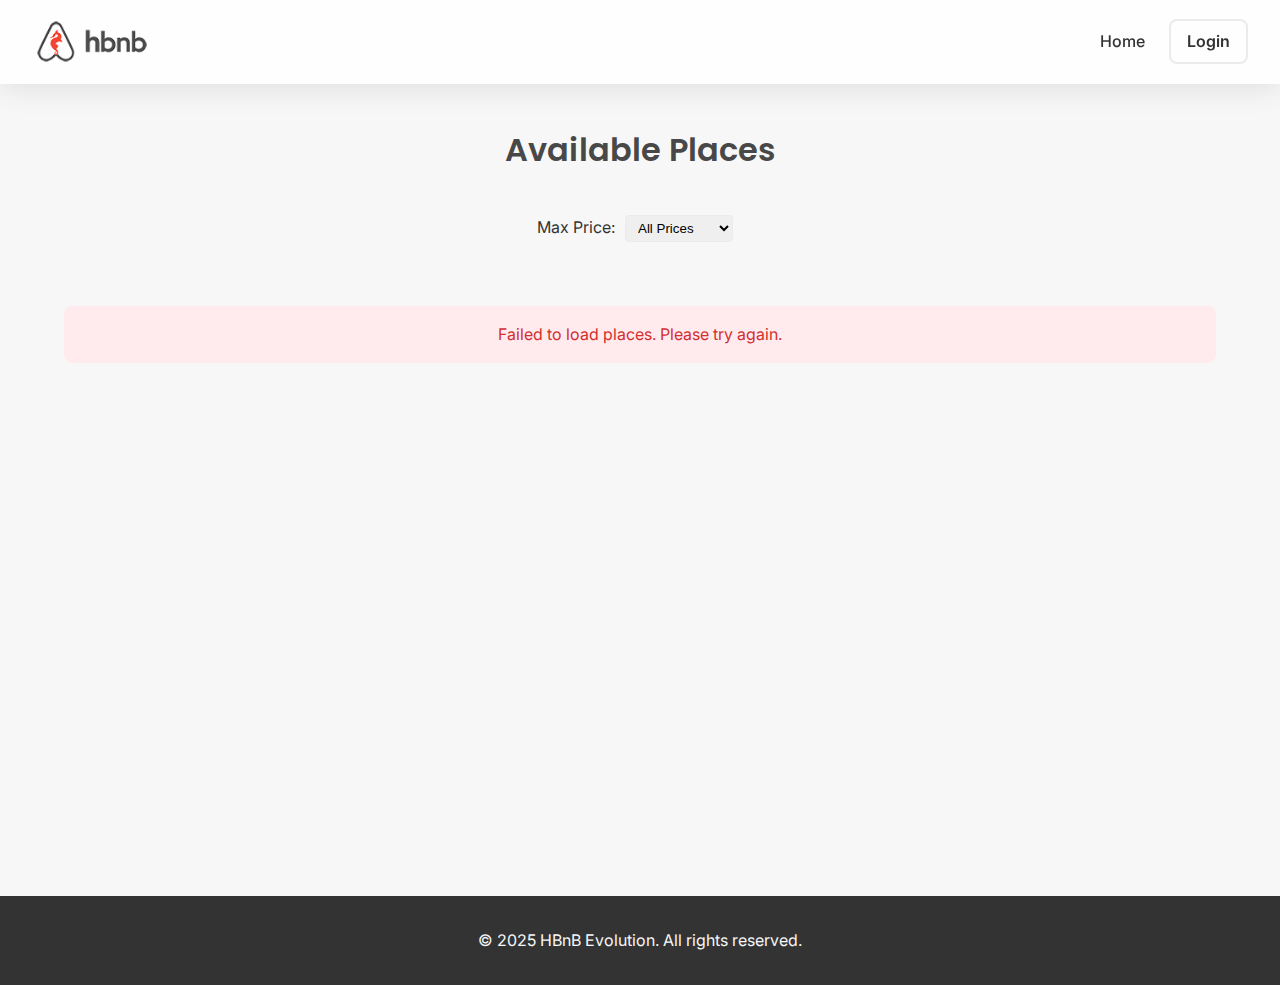
<file: part4/frontend/templates/index.html>
<!DOCTYPE html>
<html lang="en">
<head>
    <!-- Métadonnées de base -->
    <meta charset="UTF-8">
    <meta name="viewport" content="width=device-width, initial-scale=1.0">
    <title>HBNB - Places</title>
    
    <!-- Feuilles de style -->
    <link rel="stylesheet" href="../static/styles.css">
    <link rel="icon" href="../static/images/icon.png">
    
    <!-- Polices Google -->
    <link rel="preconnect" href="https://fonts.googleapis.com">
    <link rel="preconnect" href="https://fonts.gstatic.com" crossorigin>
    <link href="https://fonts.googleapis.com/css2?family=Inter:wght@400;500;600&family=Poppins:wght@600&display=swap" rel="stylesheet">
</head>
<body>
    <!-- En-tête du site -->
    <header>
        <img src="../static/images/logo.png" alt="HBnB Logo" class="logo">
        <nav>
            <a href="index.html" class="active">Home</a>
            <!-- Lien de connexion/déconnexion dynamique -->
            <a href="login.html" id="login-link" class="login-button">Login</a>
            <a href="#" id="logout-link" class="login-button" style="display: none;">Logout</a>
        </nav>
    </header>

    <!-- Contenu principal -->
    <main>
        <h1>Available Places</h1>
        
        <!-- Section de filtrage -->
        <section id="filter" class="filter-section">
            <label for="price-filter">Max Price:</label>
            <select id="price-filter">
                <option value="all">All Prices</option>
                <option value="10">Under $10</option>
                <option value="50">Under $50</option>
                <option value="100">Under $100</option>
            </select>
        </section>

        <!-- Messages de feedback -->
        <section id="feedback-section">
            <div id="feedback-message" class="feedback-message" style="display: none;"></div>
        </section>
        
        <!-- Liste des lieux -->
        <section id="places-section">
            <div id="places-list" class="places-container">
                <!-- Les lieux seront chargés dynamiquement ici -->
            </div>
        </section>
    </main>

    <!-- Pied de page -->
    <footer>
        <p>© 2025 HBnB Evolution. All rights reserved.</p>
    </footer>

    <!-- Script JavaScript -->
    <script src="../static/scripts.js"></script>
</body>
</html>
</file>
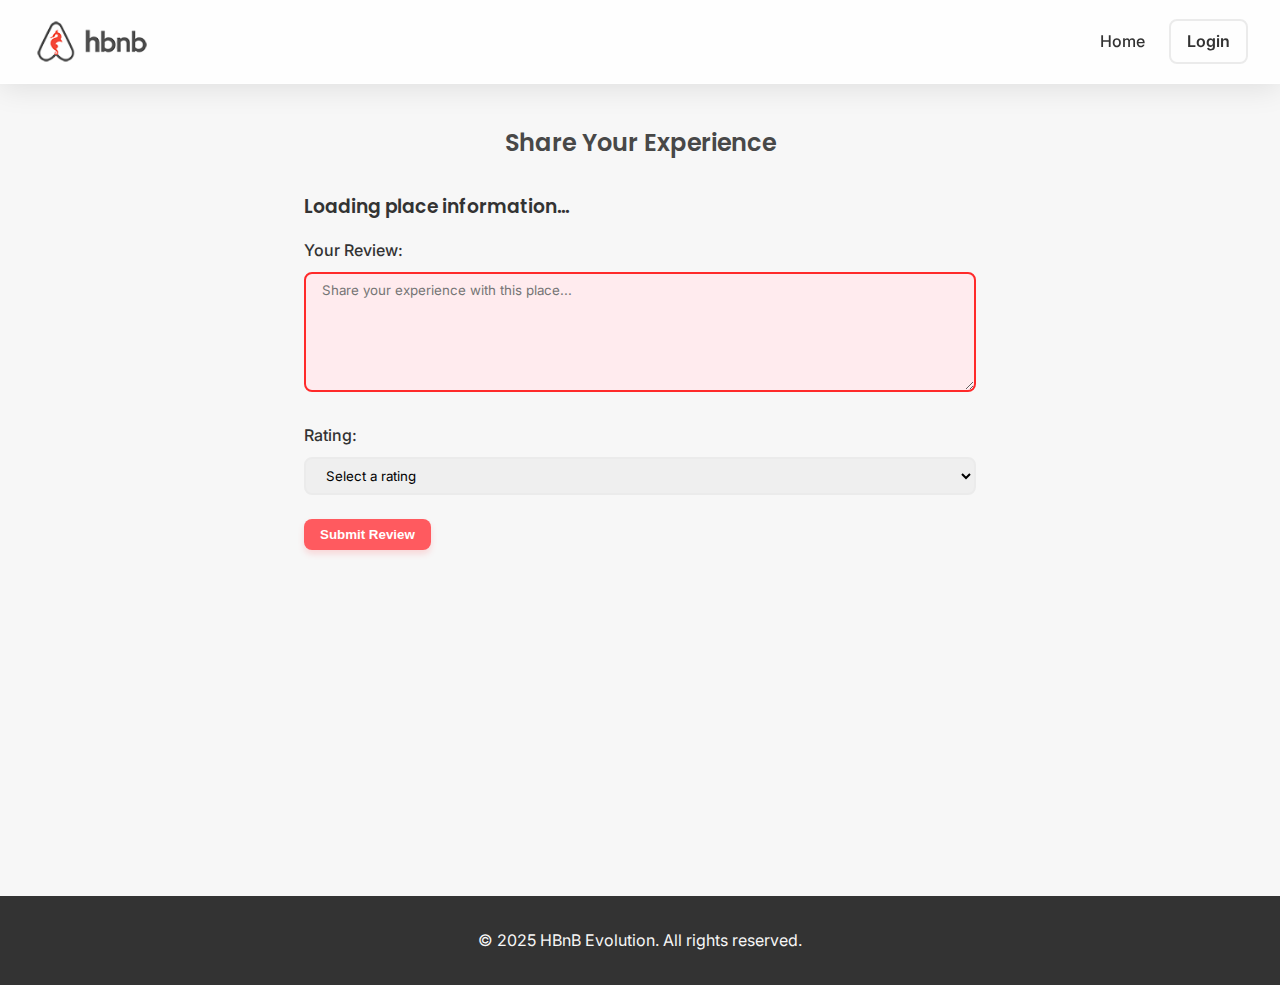
<file: part4/frontend/templates/add_review.html>
<!DOCTYPE html>
<html lang="en">
<head>
    <!-- Métadonnées de base -->
    <meta charset="UTF-8">
    <meta name="viewport" content="width=device-width, initial-scale=1.0">
    <title>Add Review - HBnB</title>
    
    <!-- Feuilles de style -->
    <link rel="stylesheet" href="../static/styles.css">
    <link rel="icon" href="../static/images/icon.png">
    
    <!-- Polices Google -->
    <link rel="preconnect" href="https://fonts.googleapis.com">
    <link rel="preconnect" href="https://fonts.gstatic.com" crossorigin>
    <link href="https://fonts.googleapis.com/css2?family=Inter:wght@400;500;600&family=Poppins:wght@600&display=swap" rel="stylesheet">
</head>
<body>
    <!-- En-tête du site -->
    <header>
        <img src="../static/images/logo.png" alt="HBnB Logo" class="logo">
        <nav>
            <a href="index.html">Home</a>
            <!-- Lien de connexion/déconnexion dynamique -->
            <a href="login.html" id="login-link" class="login-button">Login</a>
            <a href="#" id="logout-link" class="login-button" style="display: none;">Logout</a>
        </nav>
    </header>

    <!-- Contenu principal - Formulaire d'avis -->
    <main class="form-container">
        <form id="review-form">
            <h2>Share Your Experience</h2>
            
            <!-- Informations sur le lieu -->
            <div id="place-info" class="place-info-header">
                <h3 id="place-name">Loading place information...</h3>
                <p id="place-description"></p>
            </div>
            
            <!-- Champ d'avis -->
            <div class="form-group">
                <label for="review-text">Your Review:</label>
                <textarea id="review-text" name="text" required placeholder="Share your experience with this place..."></textarea>
            </div>

            <!-- Sélecteur de note -->
            <div class="form-group">
                <label for="rating">Rating:</label>
                <select id="rating" name="rating" required>
                    <option value="">Select a rating</option>
                    <option value="1">★☆☆☆☆ - Poor</option>
                    <option value="2">★★☆☆☆ - Average</option>
                    <option value="3">★★★☆☆ - Good</option>
                    <option value="4">★★★★☆ - Very good</option>
                    <option value="5">★★★★★ - Excellent</option>
                </select>
            </div>

            <!-- Bouton de soumission -->
            <button type="submit" class="submit-button">Submit Review</button>
        </form>
    </main>

    <!-- Pied de page -->
    <footer>
        <p>© 2025 HBnB Evolution. All rights reserved.</p>
    </footer>

    <!-- Script JavaScript -->
    <script src="../static/scripts.js"></script>
</body>
</html>
</file>
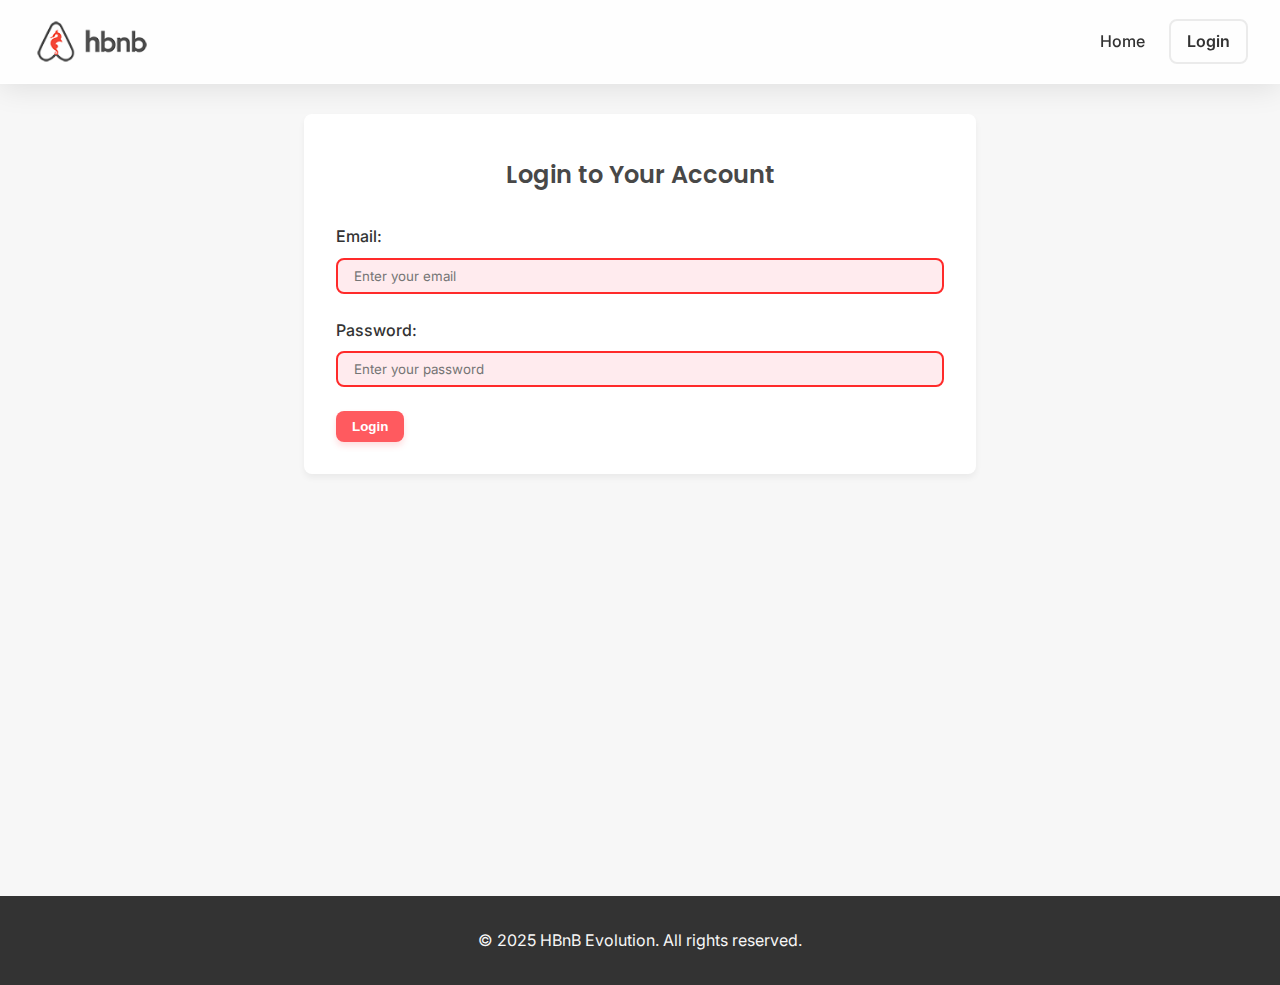
<file: part4/frontend/templates/login.html>
<!DOCTYPE html>
<html lang="en">
<head>
    <!-- Métadonnées de base -->
    <meta charset="UTF-8">
    <meta name="viewport" content="width=device-width, initial-scale=1.0">
    <title>Login - HBnB</title>
    
    <!-- Feuilles de style -->
    <link rel="stylesheet" href="../static/styles.css">
    <link rel="icon" href="../static/images/icon.png">
    
    <!-- Polices Google -->
    <link rel="preconnect" href="https://fonts.googleapis.com">
    <link rel="preconnect" href="https://fonts.gstatic.com" crossorigin>
    <link href="https://fonts.googleapis.com/css2?family=Inter:wght@400;500;600&family=Poppins:wght@600&display=swap" rel="stylesheet">
</head>
<body>
    <!-- En-tête du site -->
    <header>
        <img src="../static/images/logo.png" alt="HBnB Logo" class="logo">
        <nav>
            <a href="index.html">Home</a>
            <a href="login.html" id="login-link" class="login-button active">Login</a>
            <a href="#" id="logout-link" class="login-button" style="display: none;">Logout</a>
        </nav>
    </header>

    <!-- Contenu principal - Formulaire de connexion -->
    <main class="form-container">
        <form id="login-form" class="auth-form">
            <h2>Login to Your Account</h2>
            
            <!-- Champ email -->
            <div class="form-group">
                <label for="email">Email:</label>
                <input type="email" id="email" name="email" required placeholder="Enter your email">
            </div>
            
            <!-- Champ mot de passe -->
            <div class="form-group">
                <label for="password">Password:</label>
                <input type="password" id="password" name="password" required placeholder="Enter your password">
            </div>
            
            <!-- Bouton de soumission -->
            <button type="submit" class="submit-button">Login</button>
            
            <!-- Message d'erreur -->
            <div id="error-message" class="error-message hidden"></div>
        </form>
    </main>

    <!-- Pied de page -->
    <footer>
        <p>© 2025 HBnB Evolution. All rights reserved.</p>
    </footer>

    <!-- Script JavaScript -->
    <script src="../static/scripts.js"></script>
</body>
</html>
</file>
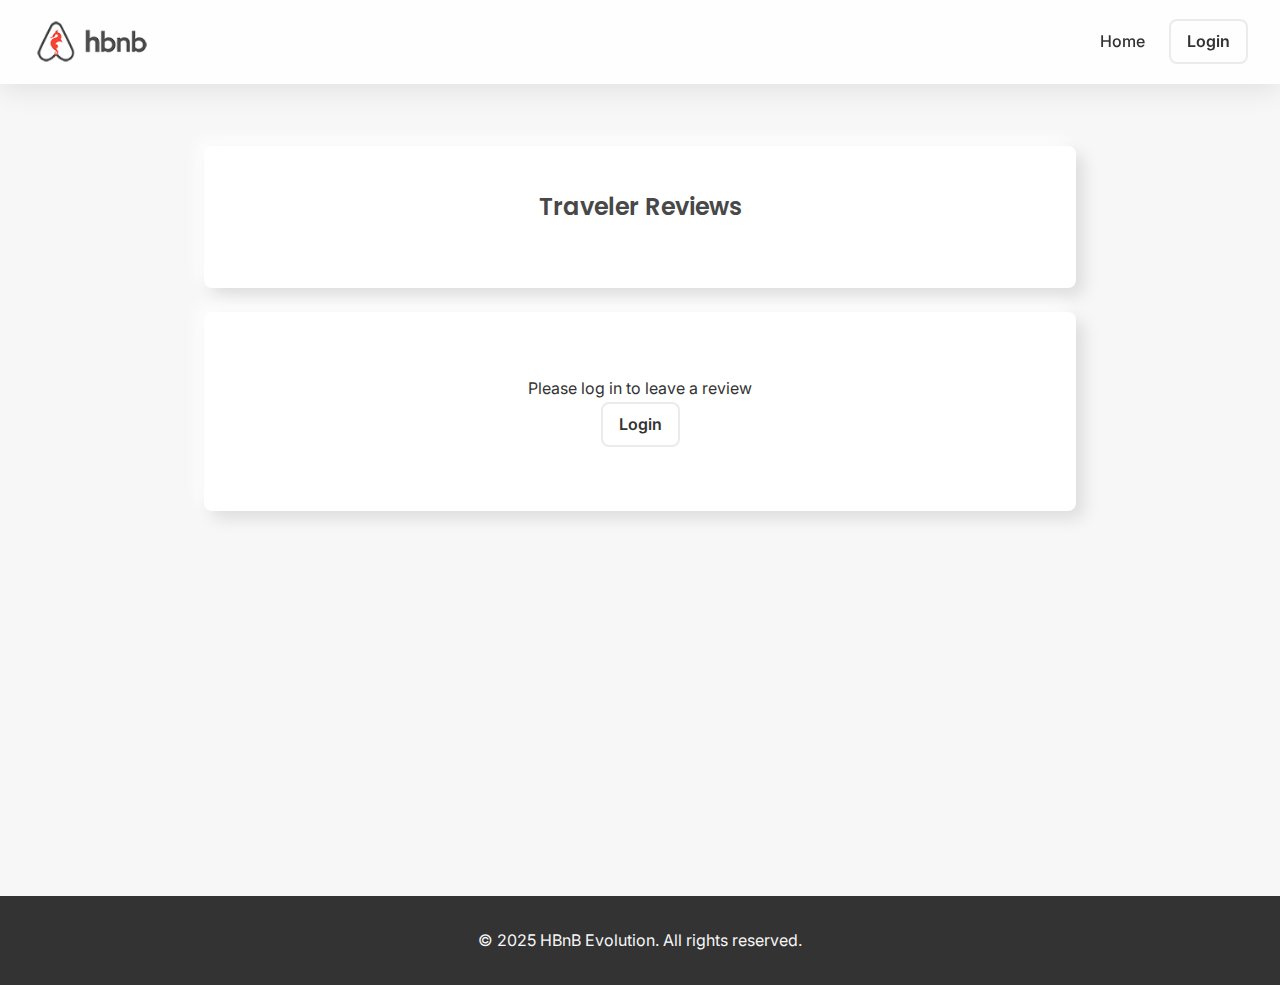
<file: part4/frontend/templates/place.html>
<!DOCTYPE html>
<html lang="en">
<head>
    <!-- Métadonnées de base -->
    <meta charset="UTF-8">
    <meta name="viewport" content="width=device-width, initial-scale=1.0">
    <title>Place Details - HBnB</title>
    
    <!-- Feuilles de style -->
    <link rel="stylesheet" href="../static/styles.css">
    <link rel="icon" href="../static/images/icon.png">
    
    <!-- Polices Google -->
    <link rel="preconnect" href="https://fonts.googleapis.com">
    <link rel="preconnect" href="https://fonts.gstatic.com" crossorigin>
    <link href="https://fonts.googleapis.com/css2?family=Inter:wght@400;500;600&family=Poppins:wght@600&display=swap" rel="stylesheet">
</head>
<body>
    <!-- En-tête du site -->
    <header>
        <img src="../static/images/logo.png" alt="HBnB Logo" class="logo">
        <nav>
            <a href="index.html">Home</a>
            <!-- Lien de connexion/déconnexion dynamique -->
            <a href="login.html" id="login-link" class="login-button">Login</a>
            <a href="#" id="logout-link" class="login-button" style="display: none;">Logout</a>
        </nav>
    </header>

    <!-- Contenu principal -->
    <main class="place-details-container">
        <!-- Section des détails du lieu -->
        <section id="place-details" class="place-main">
            <!-- Les détails seront chargés dynamiquement ici -->
        </section>

        <!-- Section des avis -->
        <section id="reviews" class="reviews-section">
            <h2>Traveler Reviews</h2>
            <div class="reviews-list">
                <!-- Les avis seront chargés dynamiquement ici -->
            </div>
        </section>

        <!-- Section d'ajout d'avis -->
        <section id="add-review" class="add-review-section">
            <!-- Message pour les utilisateurs non connectés -->
            <div class="login-prompt">
                <p>Please log in to leave a review</p>
                <a href="login.html" class="login-button">Login</a>
            </div>

            <!-- Formulaire d'avis (caché par défaut) -->
            <form id="review-form-place" class="review-form" style="display: none;">
                <h3>Add Your Review</h3>
                <div class="form-group">
                    <label for="review-text-place">Your Review:</label>
                    <textarea id="review-text-place" name="text" required></textarea>
                </div>
                <div class="form-group">
                    <label for="rating-place">Rating:</label>
                    <select id="rating-place" name="rating" required>
                        <option value="">Select a rating</option>
                        <option value="1">★☆☆☆☆ - Poor</option>
                        <option value="2">★★☆☆☆ - Average</option>
                        <option value="3">★★★☆☆ - Good</option>
                        <option value="4">★★★★☆ - Very good</option>
                        <option value="5">★★★★★ - Excellent</option>
                    </select>
                </div>
                <button type="submit" class="submit-button">Submit Review</button>
            </form>
        </section>
    </main>

    <!-- Pied de page -->
    <footer>
        <p>© 2025 HBnB Evolution. All rights reserved.</p>
    </footer>

    <!-- Script JavaScript -->
    <script src="../static/scripts.js"></script>
</body>
</html>
</file>
<file: part4/frontend/static/styles.css>
/* ============================================== */
/* VARIABLES CSS                                  */
/* ============================================== */
:root {
  /* Couleurs */
  --primary: #FF5A5F;
  --primary-dark: #E04F54;
  --secondary: #00A699;
  --dark: #333333; /* Contraste amélioré */
  --dark-gray: #767676;
  --light-gray: #EBEBEB;
  --light: #F7F7F7;
  --white: #FFFFFF;
  
  /* Effets glassmorphism */
  --glass-bg: rgba(255, 255, 255, 0.85);
  --glass-border: rgba(255, 255, 255, 0.3);
  --glass-shadow: 0 4px 30px rgba(0, 0, 0, 0.1);

  /* Espacements */
  --space-xs: 4px;
  --space-sm: 8px;
  --space-md: 16px;
  --space-lg: 24px;
  --space-xl: 32px;
  
  /* Typographie moderne */
  --font-main: 'Inter', -apple-system, BlinkMacSystemFont, sans-serif;
  --font-heading: 'Poppins', var(--font-main);
  
  /* Tailles de police */
  --text-xs: 0.75rem;
  --text-sm: 0.875rem;
  --text-base: 1rem;
  --text-lg: 1.125rem;
  --text-xl: 1.25rem;
  --text-2xl: 1.5rem;

  /* Bordures */
  --radius-sm: 4px;
  --radius-md: 8px;
  --radius-lg: 12px;
  --radius-xl: 16px;
  --radius-full: 9999px;
  
  /* Ombres */
  --neumorph-shadow: 8px 8px 16px rgba(0, 0, 0, 0.1),
                    -8px -8px 16px rgba(255, 255, 255, 0.8);
  
  /* Transitions */
  --transition-fast: 0.2s ease-out;
  --transition-medium: 0.3s cubic-bezier(0.25, 0.8, 0.25, 1);
  --transition-slow: 0.5s cubic-bezier(0.22, 1, 0.36, 1);
}

/* ============================================== */
/* RÉINITIALISATION ET STYLES DE BASE             */
/* ============================================== */
*, *::before, *::after {
  margin: 0;
  padding: 0;
  box-sizing: border-box;
}

html {
  scroll-behavior: smooth;
  scroll-padding-top: 80px;
}

body {
  font-family: var(--font-main);
  color: var(--dark);
  background-color: var(--light);
  line-height: 1.6;
  -webkit-font-smoothing: antialiased;
}

h1, h2, h3, h4 {
  font-family: var(--font-heading);
  font-weight: 600;
  margin-bottom: var(--space-md);
}

a {
  text-decoration: none;
  color: inherit;
}

img {
  max-width: 100%;
  height: auto;
  display: block;
}

/* ============================================== */
/* STRUCTURE DE LA PAGE                           */
/* ============================================== */
header {
  position: sticky;
  top: 0;
  z-index: 100;
  padding: var(--space-md) var(--space-xl);
  background: rgba(255, 255, 255, 0.85); /* Fallback */
  border-bottom: 1px solid var(--glass-border);
  box-shadow: var(--glass-shadow);
  display: flex;
  justify-content: space-between;
  align-items: center;
  transition: var(--transition-medium);
}

@supports (backdrop-filter: blur(12px)) {
  header {
    background: var(--glass-bg);
    backdrop-filter: blur(12px);
    -webkit-backdrop-filter: blur(12px);
  }
}

.header-scrolled {
  box-shadow: var(--glass-shadow);
}

main {
  padding: 30px 5%;
  min-height: calc(100vh - 120px);
}

footer {
  text-align: center;
  padding: var(--space-md);
  background-color: var(--light);
  color: var(--dark-gray);
}

h1 {
  padding: 10px 20px;
  color: #484848;
  margin-bottom: 20px;
  text-align: center;
}

h2 {
  padding: 10px 20px;
  color: #484848;
  margin-bottom: 20px;
  text-align: center;
}

.filters {
  display: flex;
  justify-content: center;
  margin-left: 10px;
}

/* ============================================== */
/* COMPOSANTS COMMUNS                             */
/* ============================================== */
/* Logo */
.logo {
  width: 120px;
  height: auto;
  transition: var(--transition-fast);
}

.logo:hover {
  transform: scale(1.05);
  opacity: 0.9;
}

/* Navigation */
nav {
  display: flex;
  gap: var(--space-lg);
  align-items: center;
}

nav a {
  color: var(--dark);
  text-decoration: none;
  font-weight: 500;
  font-size: var(--text-base);
  position: relative;
  padding: var(--space-sm) 0;
  transition: var(--transition-fast);
}

nav a:hover {
  color: var(--primary);
}

nav a::after {
  content: '';
  position: absolute;
  bottom: 0;
  left: 0;
  width: 0;
  height: 2px;
  background-color: var(--primary);
  transition: var(--transition-medium);
}

nav a:hover::after {
  width: 100%;
}

/* Boutons */
.button, .submit-button, .login-button, .details-button {
  display: inline-flex;
  align-items: center;
  justify-content: center;
  padding: var(--space-sm) var(--space-md);
  border-radius: var(--radius-md);
  font-weight: 600;
  cursor: pointer;
  transition: all var(--transition-medium);
  border: none;
  text-decoration: none;
}

.submit-button, .details-button {
  background-color: var(--primary);
  color: var(--white);
  border: none;
  box-shadow: 0 4px 6px rgba(255, 90, 95, 0.2);
}

.submit-button:hover, .details-button:hover {
  background-color: var(--primary-dark);
  transform: translateY(-2px);
  box-shadow: 0 6px 12px rgba(255, 90, 95, 0.3);
}

.submit-button:active, .details-button:active {
  transform: translateY(0) scale(0.98);
}

.login-button {
  background-color: transparent;
  color: var(--dark);
  border: 2px solid var(--light-gray);
}

.login-button:hover {
  background-color: var(--light-gray);
  transform: translateY(-2px);
}

.login-button:active {
  transform: translateY(0) scale(0.98);
}

button:disabled {
  opacity: 0.6;
  cursor: not-allowed;
}

/* Cartes */
.card, .place-card, .review-card {
  background: var(--white);
  border-radius: var(--radius-lg);
  overflow: hidden;
  box-shadow: 0 4px 6px rgba(0, 0, 0, 0.05);
  transition: var(--transition-medium);
  position: relative;
  transform-style: preserve-3d;
  backface-visibility: hidden;
}

.place-card:hover {
  transform: translateY(-8px) rotateX(5deg);
  box-shadow: 0 12px 24px rgba(0, 0, 0, 0.1);
}

/* Formulaires */
.form-container {
  max-width: 800px;
  margin: 0 auto;
}

.auth-form, .review-form {
  padding: var(--space-xl);
  background-color: var(--white);
  border-radius: var(--radius-md);
  box-shadow: 0 4px 6px rgba(0, 0, 0, 0.05);
}

.form-group {
  margin-bottom: var(--space-lg);
}

.form-group label {
  display: block;
  margin-bottom: var(--space-sm);
  font-weight: 500;
  color: var(--dark);
}

.form-group input,
.form-group select,
.form-group textarea {
  width: 100%;
  padding: var(--space-sm) var(--space-md);
  border: 2px solid var(--light-gray);
  border-radius: var(--radius-md);
  font-family: var(--font-main);
  transition: var(--transition-medium);
}

.form-group input:focus,
.form-group textarea:focus,
.form-group select:focus {
  outline: none;
  border-color: var(--primary);
  box-shadow: 0 0 0 3px rgba(255, 90, 95, 0.2);
}

.form-group textarea {
  min-height: 120px;
  resize: vertical;
}

/* Messages */
.error-message {
  color: #D32F2F;
  margin-top: var(--space-md);
  padding: var(--space-sm);
  background-color: #FFEBEE;
  border-radius: var(--radius-sm);
}

.error-message.hidden {
  display: none;
}

.feedback-message {
  padding: var(--space-md);
  margin-bottom: var(--space-lg);
  border-radius: var(--radius-md);
  text-align: center;
}

.feedback-message.success {
  background-color: #E8F5E9;
  color: #2E7D32;
}

.feedback-message.error {
  background-color: #FFEBEE;
  color: #D32F2F;
}

/* ============================================== */
/* COMPOSANTS SPÉCIFIQUES                         */
/* ============================================== */
/* Page d'accueil */
.places-container {
  display: flex;
  justify-content: center;;
  grid-template-columns: repeat(auto-fill, minmax(300px, 1fr));
  gap: var(--space-xl);
  margin-top: var(--space-lg);
}

.place-image {
  width: 100%;
  height: 240px;
  object-fit: cover;
  transition: var(--transition-slow);
}

.place-info {
  padding: var(--space-md);
  display: grid;
}

.place-title {
  font-family: var(--font-heading);
  font-size: var(--text-lg);
  font-weight: 600;
  margin-bottom: var(--space-sm);
  color: var(--dark);
  display: flex;
  justify-content: center;
}

.place-price {
  font-weight: 700;
  color: var(--primary);
  margin: var(--space-sm) 0;
  font-size: var(--text-lg);
  display: flex;
  justify-content: center;
}

.place-description {
  color: var(--dark-gray);
  margin-bottom: var(--space-md);
  display: flex;
  justify-content: center;
  overflow: hidden;
  text-overflow: ellipsis;
}

.filter-section {
  padding: 10px 20px;
  background-color: var(--light);
  border-radius: var(--radius-md);
  margin-bottom: var(--space-lg);
  display: flex;
  justify-content: center;
}

#price-filter {
  padding: var(--space-xs) var(--space-sm);
  margin-bottom: 30px;
  margin-right: 10px;
  margin-left: 10px;
  border-radius: var(--radius-sm);
  border: 1px solid var(--light-gray);
}

#price-filter select {
  padding: 5px 10px;
  font-size: 16px;
  display: flex;
  justify-content: center;
}

/* Page de détails */
.place-details-container {
  max-width: 1000px;
  margin: 0 auto;
}

.place-main {
  margin-bottom: var(--space-xl);
}

.place-header {
  justify-content: space-between;
  align-items: center;
  background: var(--white);
  border-radius: var(--radius-lg);
  padding: var(--space-xl);
  margin-bottom: var(--space-xl);
  box-shadow: var(--neumorph-shadow);
}

.reviews-section, .add-review-section {
  padding: var(--space-xl);
  background-color: var(--white);
  border-radius: var(--radius-md);
  box-shadow: var(--neumorph-shadow);
  margin-bottom: var(--space-lg);
}

.review-card {
  padding: var(--space-md);
  margin-bottom: var(--space-md);
  border-bottom: 1px solid var(--light-gray);
  transition: var(--transition-medium);
  background: var(--light);
  border-radius: var(--radius-md);
}

.review-card:hover {
  transform: translateX(4px);
  box-shadow: 4px 0 0 0 var(--primary);
}

.review-card:last-child {
  border-bottom: none;
  margin-bottom: 0;
}

.review-header {
  display: flex;
  justify-content: space-between;
  margin-bottom: var(--space-sm);
}

.review-rating {
  color: var(--primary);
  font-weight: 600;
}

.review-date {
  color: var(--dark-gray);
  font-size: var(--text-xs);
  margin-top: var(--space-sm);
}

.reviews-list {
  display: flex;
  flex-direction: column;
  gap: var(--space-md);
  margin-top: var(--space-md);
}

.login-prompt {
  text-align: center;
  padding: var(--space-xl);
}

/* ============================================== */
/* ÉTATS ET UTILITAIRES                           */
/* ============================================== */
.hidden {
  display: none !important;
}

.no-results, .no-reviews {
  text-align: center;
  color: var(--dark-gray);
  padding: var(--space-xl);
  grid-column: 1 / -1;
}

/* ============================================== */
/* Footer moderne                                 */
/* ============================================== */
footer {
  background: var(--dark);
  color: var(--light);
  padding: var(--space-xl);
  margin-top: var(--space-xl);
  text-align: center;
}

/* ============================================== */
/* Animations                                     */
/* ============================================== */
@keyframes fadeIn {
  from { opacity: 0; transform: translateY(10px); }
  to { opacity: 1; transform: translateY(0); }
}

.animate-fade {
  animation: fadeIn 0.6s var(--transition-slow) forwards;
}

/* ============================================== */
/* Accessibilité                                  */
/* ============================================== */
:focus-visible {
  outline: 3px solid var(--primary);
  outline-offset: 2px;
}

.sr-only {
  position: absolute;
  width: 1px;
  height: 1px;
  padding: 0;
  margin: -1px;
  overflow: hidden;
  clip: rect(0, 0, 0, 0);
  white-space: nowrap;
  border-width: 0;
}

/* ============================================== */
/* CHAMPS INVALIDES                           */
/* ============================================== */
.form-group input:invalid,
.form-group textarea:invalid {
    border-color: #ff2a2a;
    background-color: #FFEBEE;
}

/* ============================================== */
/* MEDIA QUERIES - RESPONSIVE                     */
/* ============================================== */
@media (max-width: 1024px) {
  .places-container {
    grid-template-columns: repeat(auto-fill, minmax(240px, 1fr));
    gap: var(--space-lg);
    padding: var(--space-lg);
  }
}

@media (max-width: 768px) {
  header {
    flex-direction: column;
    gap: var(--space-md);
    padding: var(--space-md);
  }
  
  nav {
    gap: var(--space-md);
  }
  
  main {
    padding: var(--space-md);
  }
  
  .place-header {
    flex-direction: column;
    align-items: flex-start;
  }
  
  .place-price {
    margin-top: var(--space-xs);
  }
  
  .auth-form, .review-form {
    padding: var(--space-lg);
  }
  
  .form-container, .place-details-container {
    padding: var(--space-lg);
  }
  
  .places-container {
    grid-template-columns: 1fr 1fr;
    gap: var(--space-md);
    padding: var(--space-md);
  }
}

@media (max-width: 480px) {
  .place-card {
    width: 100%;
    margin-bottom: var(--space-md);
  }

  .places-container {
    grid-template-columns: 1fr;
  }
  
  .place-card:hover {
    transform: translateY(-4px);
  }
  
  .filter-section {
    flex-direction: column;
    align-items: center;
  }

  #price-filter {
    width: 80%;
    margin: var(--space-sm) auto;
  }

  .auth-form, .review-form {
    padding: var(--space-md);
    box-shadow: none;
    margin: 0 var(--space-sm);
  }
  
  .form-container {
    padding: 0;
  }

  .place-description {
    -webkit-line-clamp: 3;
    display: -webkit-box;
    -webkit-box-orient: vertical;
    overflow: hidden;
}

}
</file>
